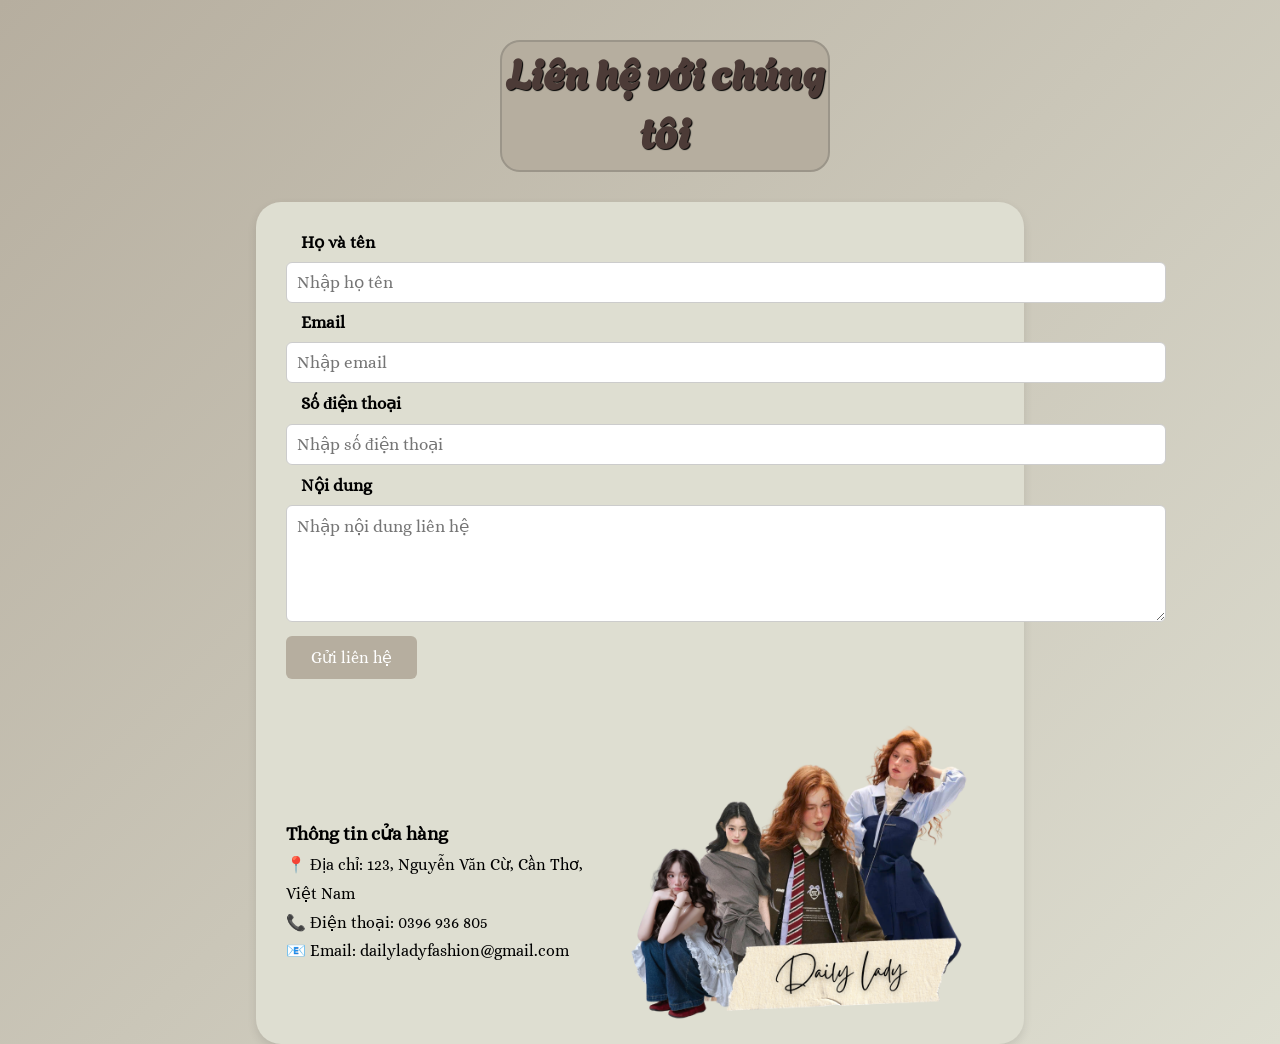
<file: html/lienhe.html>
<!DOCTYPE html>
<html>
<head>
    <meta charset="UTF-8">
    <meta name="viewport" content="width=device-width, initial-scale=1.0">
    <title>Liên hệ</title>
    <style>
    @import url('https://fonts.googleapis.com/css2?family=Agbalumo&family=Alice&display=swap');
    @import url('https://fonts.googleapis.com/css2?family=Alice&display=swap');
    * {
    margin: 0;
    padding: 0;
    box-sizing: border-box;
}
    body{
    font-family: "Alice";
    background: linear-gradient(135deg, #B6AE9F, #DEDED1, #929AAB, #F7F7F7);
    background-size: 300% 300%;
    animation: gradientMove 10s ease infinite;
    }
    @keyframes gradientMove {
        0% { background-position: 0% 50%; }
        50% { background-position: 100% 50%; }
        100% { background-position: 0% 50%; }
    }

    /* tiêu đề */
    .contact-title{
        text-shadow: 1px 1px 1px #000000;
        font-family: "Agbalumo";
        text-align:center;
        margin-top:40px;
        color: rgb(76, 59, 55);
        font-size: 40px;
        background-color: #b6ae9f;
        border-radius: 20px ;
        border: 2px solid #9b9589;
        margin-left: 500px;
        margin-right: 450px;
        padding-bottom: 10px;
    }

    /* khung liên hệ */
    .contact-container{
    width:60%;
    margin:auto;
    background:#DEDED1;
    padding:30px;
    padding-bottom: 0;
    margin-top:30px;
    border-radius:25px;
    box-shadow:0 4px 10px rgba(0,0,0,0.1);
    
    }

    /* input */
    input, textarea{
    width:880px;
    padding:10px;
    margin:10px 0;
    border:1px solid #ccc;
    border-radius:6px;
    font-size:17px;
    font-family: "Alice";
    }
    label{
        font-weight: bold;
        margin-left: 15px;
        font-family: "Alice";
         font-size:17px;
    }

    /* nút gửi */
    button{
    background:#B6AE9F;
    color:white;
    border:none;
    padding:12px 25px;
    border-radius:6px;
    font-size:16px;
    cursor:pointer;
     font-family: "Alice";
    }

    button:hover{
    background:#929aab;
    }

    /* thông tin shop */
    .contact-info{
    margin-top:30px;
    line-height:1.8;
    float:left;
    width:300px;}

    .info-khung{
    display:flex;
    align-items:center;
    margin-top:30px;
    }

    .contact-img{
        width:400px;      
        margin-left:auto; 
    }


    </style>
    </head>

    <body>

    <h1 class="contact-title">Liên hệ với chúng tôi</h1>

    <div class="contact-container">

    <form method="POST" action="../php/LienHe.php">

    <label>Họ và tên</label>
    <input type="text" name="hoten" placeholder="Nhập họ tên">

    <label>Email</label>
    <input type="email" name="email" placeholder="Nhập email">

    <label>Số điện thoại</label>
    <input type="text" name="sdt" placeholder="Nhập số điện thoại">

    <label>Nội dung</label>
    <textarea rows="5" name="noidung" placeholder="Nhập nội dung liên hệ"></textarea>

    <button type="submit" name="gui">Gửi liên hệ</button>

    </form>

    <div class="info-khung">

    <div class="contact-info">
        <h3>Thông tin cửa hàng</h3>
        <p>📍 Địa chỉ: 123, Nguyễn Văn Cừ, Cần Thơ, Việt Nam</p>
        <p>📞 Điện thoại: 0396 936 805</p>
        <p>📧 Email: dailyladyfashion@gmail.com</p>
    </div>

    <img src="../images/lienhegoc.png" class="contact-img"/>

    </div>

    </body>
    </html>
</file>
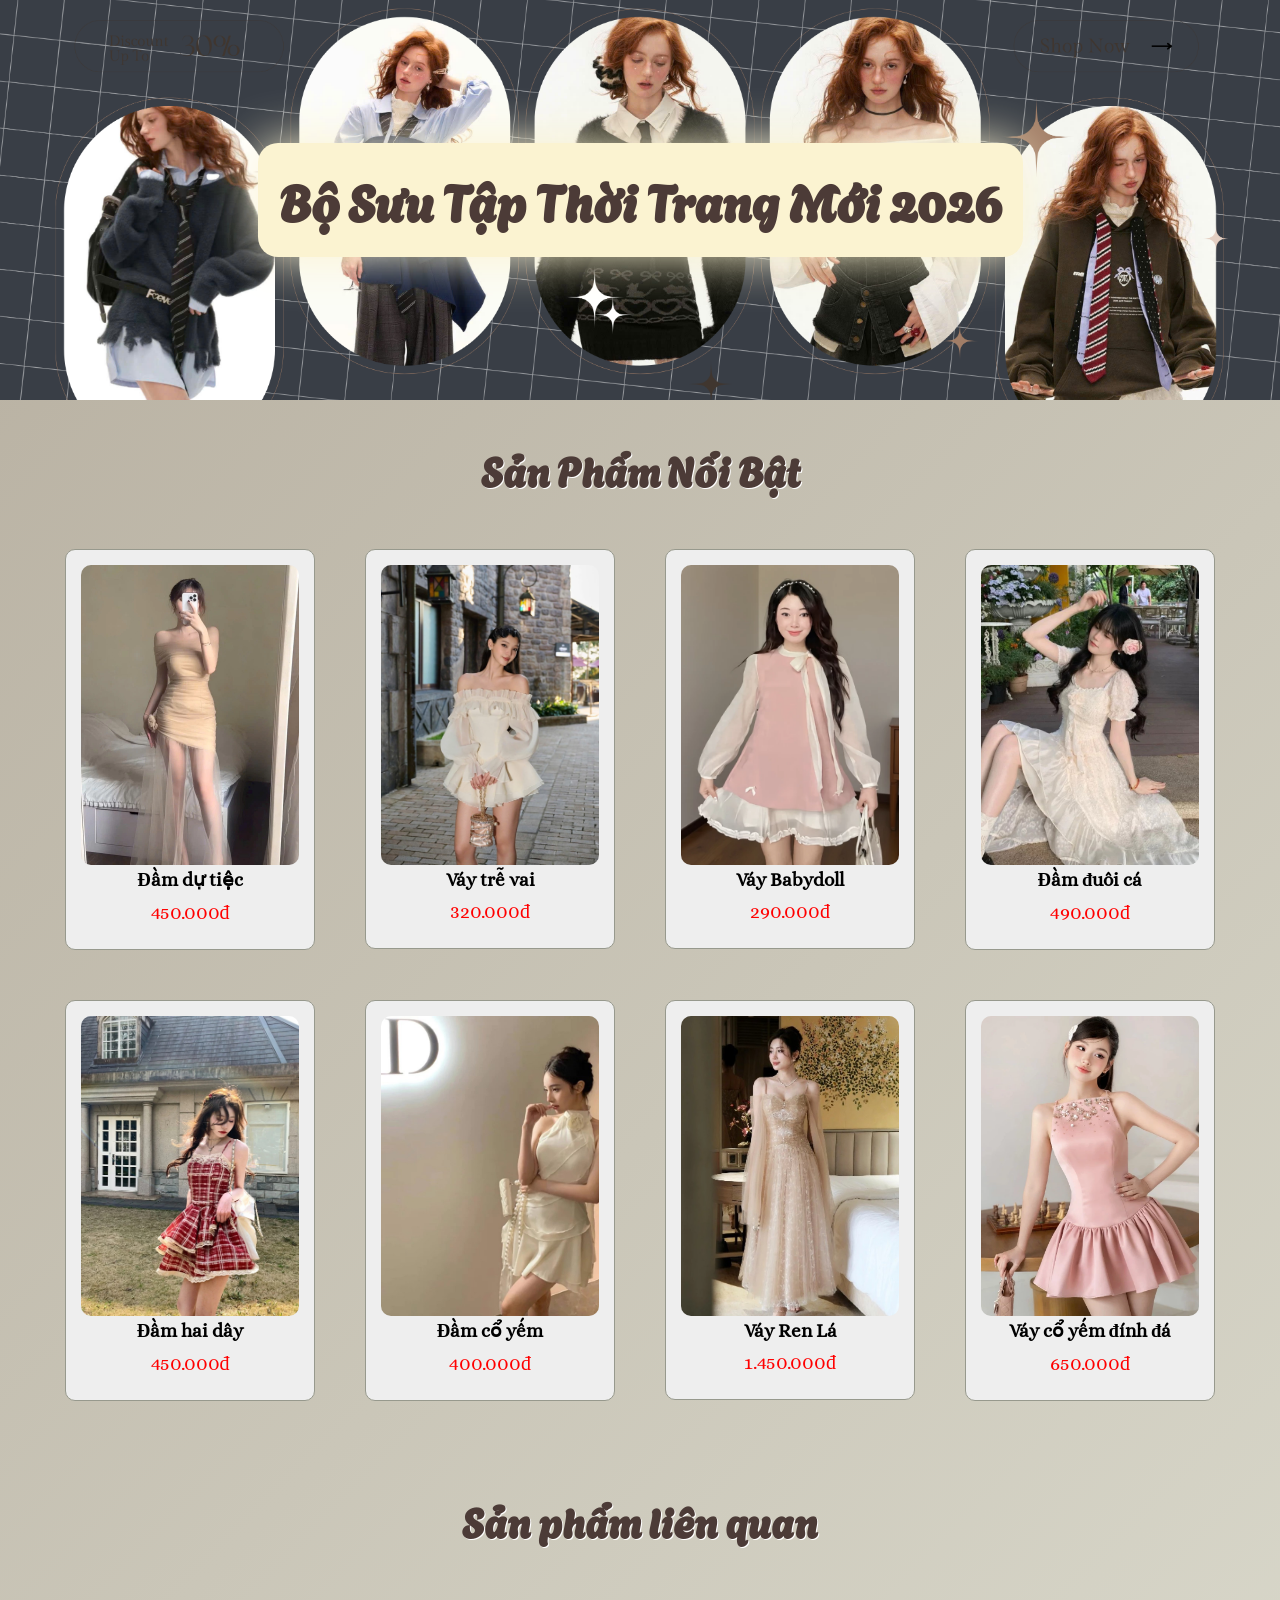
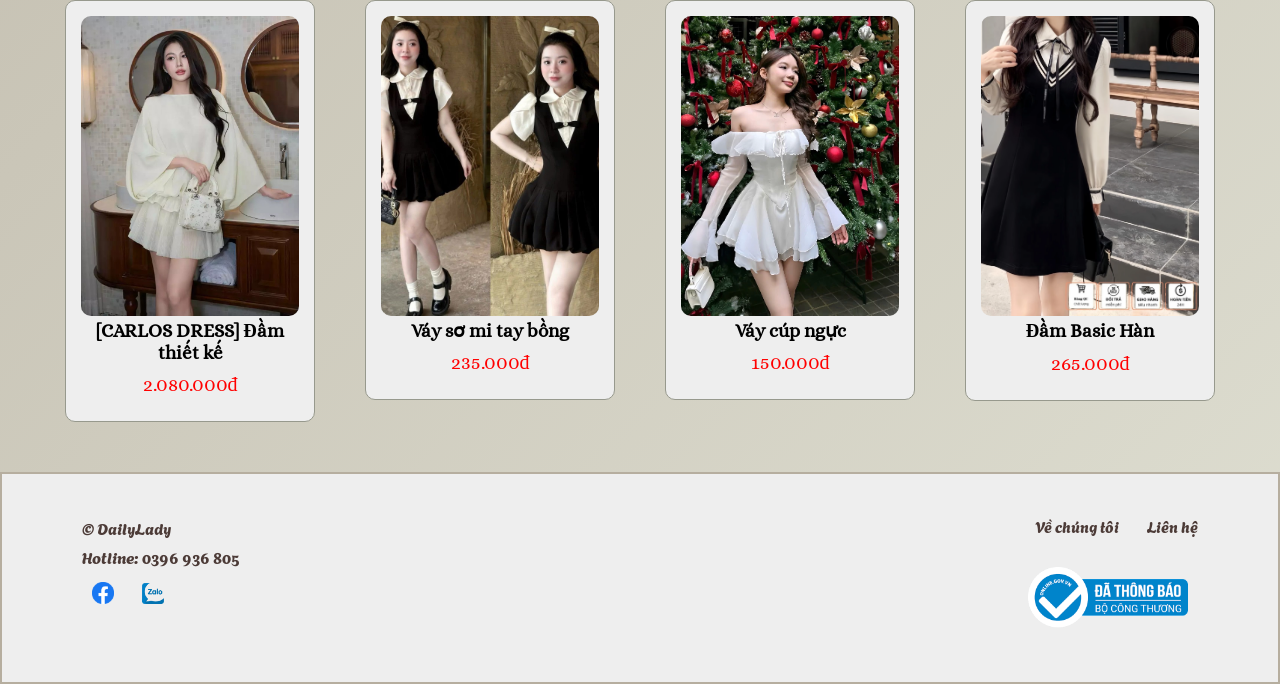
<file: html/sanpham.html>
<!DOCTYPE html>
<html >
<head>
    <meta charset="UTF-8">
    <meta name="viewport" content="width=device-width, initial-scale=1.0">
    <title>Sản phẩm</title>
    <style>
    @import url('https://fonts.googleapis.com/css2?family=Agbalumo&family=Alice&display=swap');
    @import url('https://fonts.googleapis.com/css2?family=Alice&display=swap');
    * {
    margin: 0;
    padding: 0;
    box-sizing: border-box;
}
    
    body{
    background: linear-gradient(135deg, #B6AE9F, #DEDED1, #929AAB, #F7F7F7);
    background-size: 300% 300%;
    animation: gradientMove 15s ease infinite;
    }
    @keyframes gradientMove {
        0% { background-position: 0% 50%; }
        50% { background-position: 100% 50%; }
        100% { background-position: 0% 50%; }
    }


    /* Banner quảng cáo */
    .banner{
        background:url("../images/nensp.png") center/cover no-repeat;
        height:400px;
        display:flex;
        justify-content:center;
        align-items:center;
        color:rgb(19, 19, 19);
        text-align:center;
        
    }

    .banner h1{
        font-family: "Agbalumo";
        border-radius: 20px;
        box-shadow: 0 0 50px #FBF3D1;
        background-color: #FBF3D1;
        font-size:50px;
        padding:20px;
        color: rgb(76, 59, 55);
    }


    /* tiêu đề */
    .title{
        text-shadow: 1px 1px 0 rgb(255, 255, 255);
        font-family: "Agbalumo";
        text-align:center;
        margin-top:40px;
        color: rgb(76, 59, 55);
        font-size: 40px;
    }

    /* sản phẩm */
    .product{
    display:flex;
    flex-wrap:wrap;
    justify-content:center;
    gap:30px;
    padding:40px;
    }

    .related-products{
    display:flex;
    flex-wrap:wrap;
    justify-content:center;
    gap:30px;
    margin:40px;
    }

    .card{
    font-family: "Alice";
    border:1px solid #97998d;
    background:#EEEEEE;
    width:250px;
    border-radius:10px;
    text-align:center;
    padding:15px;
    margin: 10px;
    }

    .card img{
        width:100%;
        height:300px;
        object-fit:cover;
        border-radius:10px;
    }

    .card h3{
        color: black;
    }

    .price{
        color:red;
        font-size:20px;
        margin:10px 0;
    }

    button{
        background:#ff4d6d;
        color:white;
        border:none;
        padding:10px 20px;
        border-radius:5px;
        cursor:pointer;
    }

    button:hover{
        background:#e63950;
    }

    /* footer */
    footer{
        background:#171717;
        text-align:left;
        padding:30px 0;
    }

    .footer img{
    margin:10px;
    }

    .footer{
    display:flex;
    justify-content:space-between;
    padding:40px 80px;
    background:#EEEEEE;
    border: 2px solid #B6AE9F;
    color: rgb(76, 59, 55);
    font-family: "Agbalumo";
    }

    .footer-left{
    max-width:500px;
    line-height:1.8;
    }

    .social img{
    width:22px;
    margin-right:15px;
    cursor:pointer;
    }

    .footer-right{
    text-align:right;
    }

    .footer-menu{
    margin-bottom:20px;
    }

    .footer-menu a{
    
    color: rgb(76, 59, 55);
    margin-left:25px;
    text-decoration:none;
    font-size:15px;
    }

    .footer-menu a:hover{
    text-decoration:underline;
    }

    .bct{
    width:160px;
    }

    .zalo-chat{
    position:fixed;
    right:20px;
    bottom:80px;
    }

    .zalo-chat img{
    width:50px;
    cursor:pointer;
    }
    a{
    text-decoration: none;
    }
    </style>
<!---------------------------------------------------------------------------------------------------------->

    </head>
    <body>

    <!-- Banner -->
    <div class="banner">
        <h1>Bộ Sưu Tập Thời Trang Mới 2026</h1>
    </div>

    <h1 class="title">Sản Phẩm Nổi Bật</h1>

    <!-- Sản phẩm -->
    <div class="product">
    <a href ="chitietsanpham/SP01.html">
        <div class="card">
        <img src="../images/va1.webp">
        <h3>Đầm dự tiệc</h3>
        <p class="price">450.000đ</p>
        </div>
    </a>

    <a href ="chitietsanpham/sp02.html">
        <div class="card">
        <img src="../images/va2.webp">
        <h3>Váy trễ vai</h3>
        <p class="price">320.000đ</p>
       
        </div>
    </a>

    <a href ="chitietsanpham/sp03.html">
        <div class="card">
        <img src="../images/va3.webp">
        <h3>Váy Babydoll</h3>
        <p class="price">290.000đ</p>
        
        </div>
    </a>

    <a href ="chitietsanpham/sp04.html">
        <div class="card">
        <img src="../images/va4.jpg">
        <h3>Đầm đuôi cá</h3>
        <p class="price">490.000đ</p>
        
        </div>
    </a>

    <a href ="chitietsanpham/sp05.html">
        <div class="card">
        <img src="../images/va5.jpg">
        <h3>Đầm hai dây</h3>
        <p class="price">450.000đ</p>
       
        </div>
    </a>

    <a href ="chitietsanpham/sp06.html">
        <div class="card">
        <img src="../images/va6.jpg">
        <h3>Đầm cổ yếm</h3>
        <p class="price">400.000đ</p>
        
        </div>
    </a>

    <a href ="chitietsanpham/sp07.html">
        <div class="card">
        <img src="../images/7.jpg">
        <h3>Váy Ren Lá</h3>
        <p class="price">1.450.000đ</p>
      
        </div>
    </a>

    <a href ="chitietsanpham/sp08.html">
        <div class="card">
        <img src="../images/va8.webp">
        <h3>Váy cổ yếm đính đá</h3>
        <p class="price">650.000đ</p>
        </div>
    </a>

    </div>


    <h1 class="title">Sản phẩm liên quan</h1>

    <div class="related-products">

    <a href ="chitietsanpham/sp09.html">       
        <div class="card">
        <img src="../images/va9.jpg">
        <h3>[CARLOS DRESS] Đầm thiết kế </h3>
        <p class="price">2.080.000đ</p>
       
        </div>
    </a>

    <a href ="chitietsanpham/sp10.html">
        <div class="card">
        <img src="../images/va10.jpg">
        <h3>Váy sơ mi tay bồng</h3>
        <p class="price">235.000đ</p>
        </div>
    </a>

    <a href ="chitietsanpham/sp11.html">
        <div class="card">
        <img src="../images/va11.webp">
        <h3>Váy cúp ngực</h3>
        <p class="price">150.000đ</p>
        </div>
    </a>

    <a href ="chitietsanpham/sp12.html">
        <div class="card">
        <img src="../images/va12.webp">
        <h3>Đầm Basic Hàn</h3>
        <p class="price">265.000đ</p>
        </div>
    </a>
    </div>


    <footer class="footer">

    <div class="footer-left">

    <p class="copyright">© DailyLady</p>
    <p>Hotline: 0396 936 805</p>

    <div class="social">
    <img src="../images/Facebook.png">
    <img src="../images/zalo.png">
    </div>

    </div>

    <div class="footer-right">

    <div class="footer-menu">
    <a href="#">Về chúng tôi</a>
    <a href="lienhe.html">Liên hệ</a>
    </div>

    <img src="../images/bocongthuong.png" class="bct">

    </div>

    </footer>

    </body>
    </html>
</file>
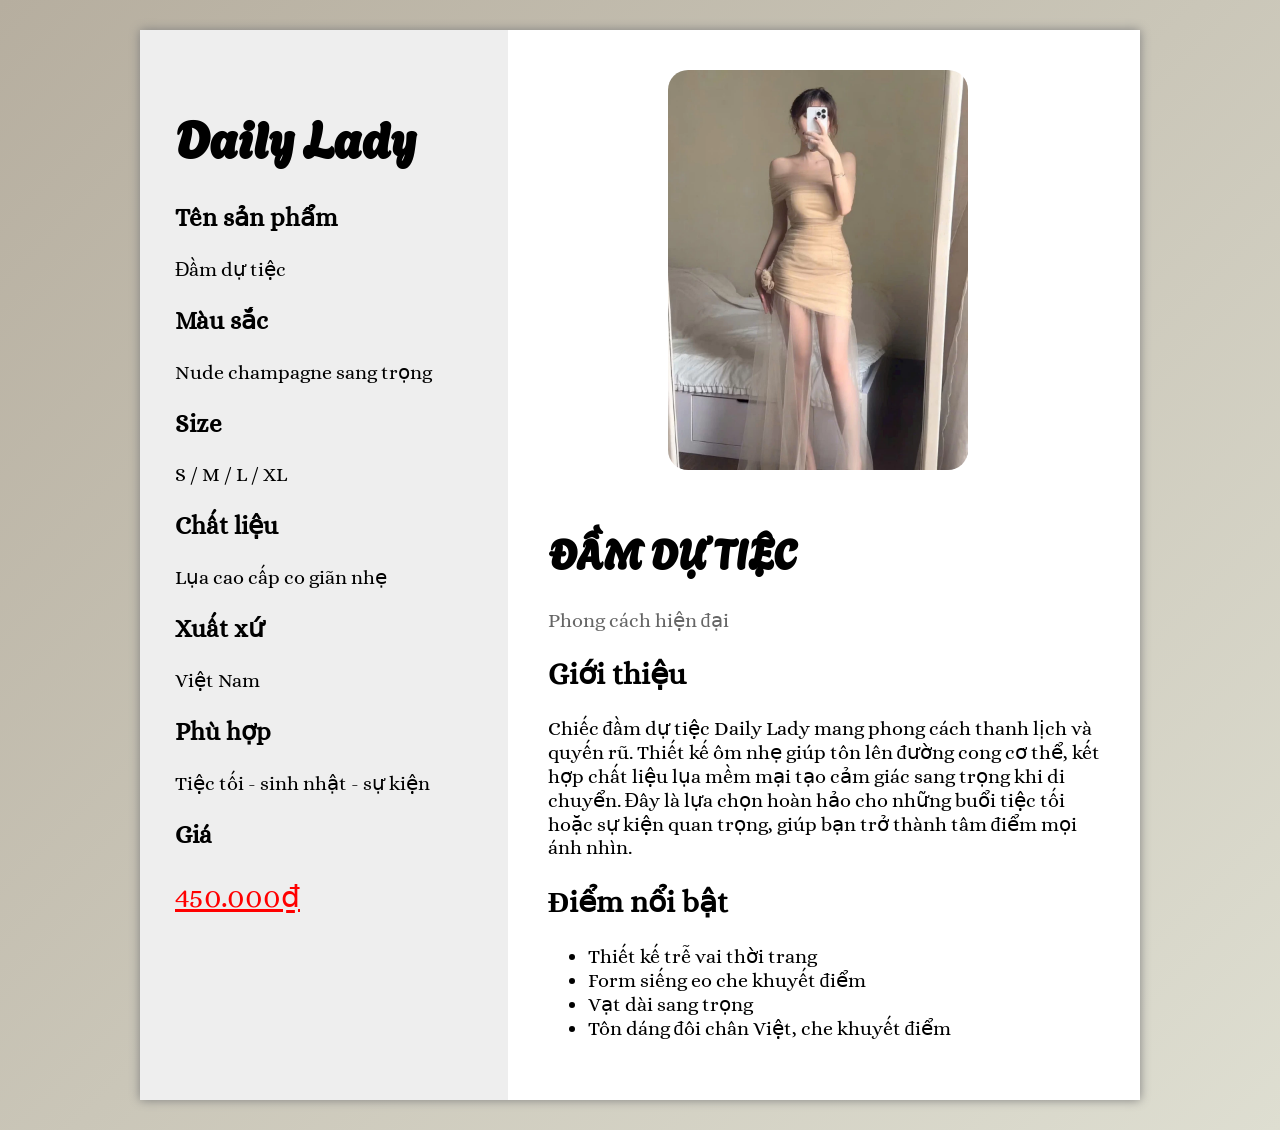
<file: html/chitietsanpham/SP01.html>
<!DOCTYPE html>
<html>
<head>
<meta charset="UTF-8">
<title>Đầm dự tiệc</title>
<link rel="stylesheet" href="../../css/ddsp01.css">
</head>

<body style="background-color: #EEEEEE;">

<div class="page">

<div class="container">

    <!-- Trai -->
    <div style="background-color: #EEEEEE;" class="left">

        <h1>Daily Lady</h1>

        <div class="block">
            <h3>Tên sản phẩm</h3>
            <p>Đầm dự tiệc</p>
        </div>

        <div class="block">
            <h3>Màu sắc</h3>
            <p>Nude champagne sang trọng</p>
        </div>

        <div class="block">
            <h3>Size</h3>
            <p>S / M / L / XL</p>
        </div>

        <div class="block">
            <h3>Chất liệu</h3>
            <p>Lụa cao cấp co giãn nhẹ</p>
        </div>

        <div class="block">
            <h3>Xuất xứ</h3>
            <p>Việt Nam</p>
        </div>

        <div class="block">
            <h3>Phù hợp</h3>
            <p>Tiệc tối - sinh nhật - sự kiện</p>
        </div>
        <div class="block">
            <h3>Giá</h3>
            <p  style="font-size: 30px;text-decoration: underline;color: red;" id="gia">450.000₫</p>
        </div>
    </div>


    <!-- phai-->
    <div class="right">

        <img src="../../images/va1.webp" class="anh">

        <h1>ĐẦM DỰ TIỆC</h1>
        <p class="mota">Phong cách hiện đại</p>

        <h2>Giới thiệu</h2>

        <p>
        Chiếc đầm dự tiệc Daily Lady mang phong cách thanh lịch và quyến rũ. Thiết kế ôm nhẹ giúp tôn lên đường cong cơ thể, kết hợp chất liệu lụa mềm mại tạo cảm giác sang trọng khi di chuyển. Đây là lựa chọn hoàn hảo cho những buổi tiệc tối hoặc sự kiện quan trọng, giúp bạn trở thành tâm điểm mọi ánh nhìn.
        </p>

        <h2>Điểm nổi bật</h2>

        <ul>
            <li>Thiết kế trễ vai thời trang</li>
            <li>Form siếng eo che khuyết điểm</li>
            <li>Vạt dài sang trọng</li>
            <li>Tôn dáng đôi chân Việt, che khuyết điểm</li>
        </ul>

    </div>

</div>

</div>

</body>
</html>
</file>
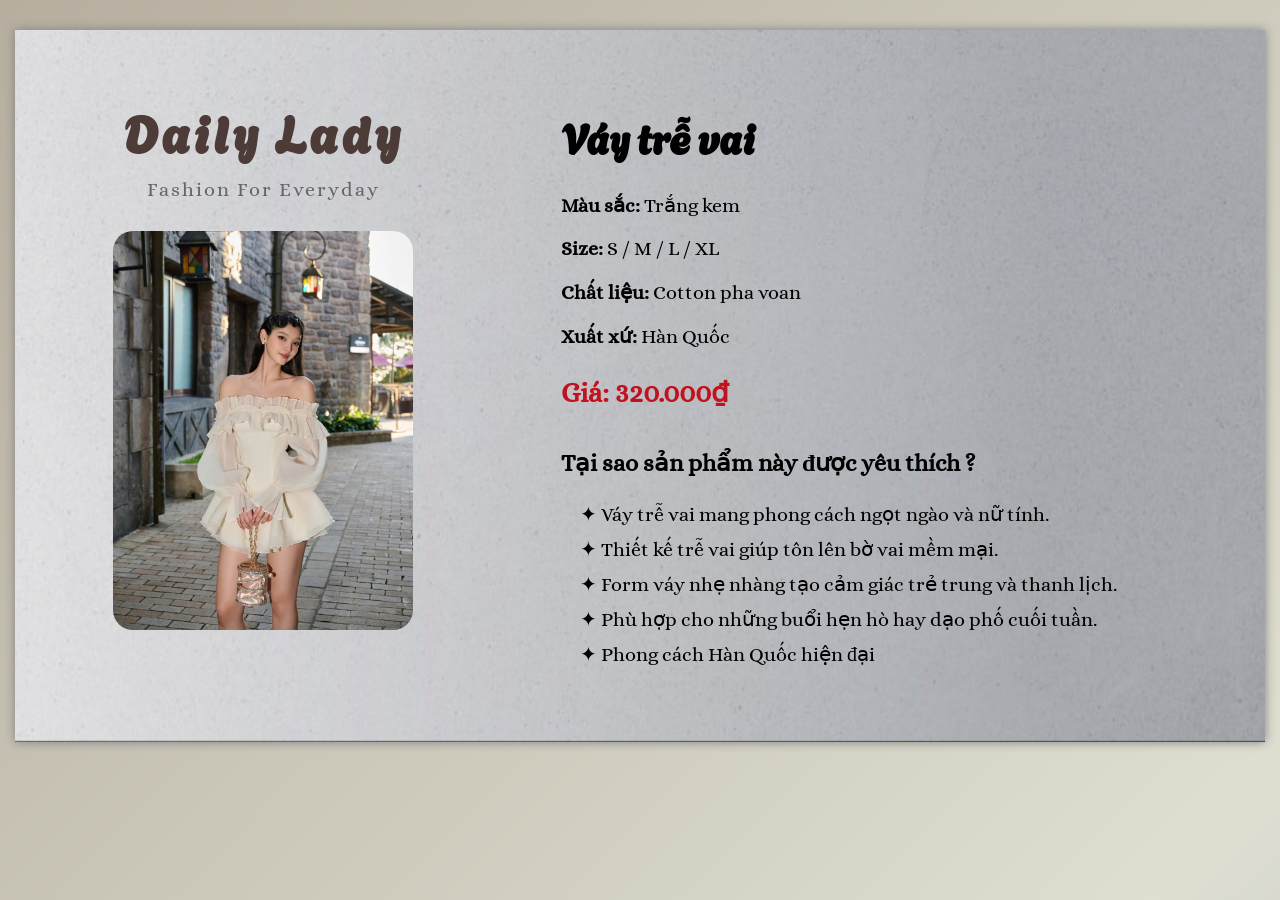
<file: html/chitietsanpham/sp02.html>
<!DOCTYPE html>
<html>
<head>
<meta charset="UTF-8">
<title>Lady Daily</title>
<link rel="stylesheet" href="../../css/ddsp02.css">
</head>

<body>

<div style="background-image: url(../../images/nen11.jpg );background-position: center;
     background-repeat: no-repeat; background-size: cover;" class="page">

<div class="container">

    <!--trai -->
    <div class="left">

        <div class="shop">
            <h1 class="tenShop">Daily Lady</h1>
            <p class="slogan">Fashion For Everyday</p>
        </div>


        <img src="../../images/va2.webp" class="anh">

    </div>


    <!-- phai -->
    <div class="right">

        <div class="thongtin">

            <h1>Váy trễ vai</h1>

            <p><b>Màu sắc:</b> Trắng kem</p>
            <p><b>Size:</b> S / M / L / XL</p>
            <p><b>Chất liệu:</b> Cotton pha voan</p>
            <p><b>Xuất xứ:</b> Hàn Quốc</p>

            <p class="gia">Giá: 320.000₫</p>

        </div>

        <h2>Tại sao sản phẩm này được yêu thích ?</h2>

        <ul class="dacdiem">
            <li>Váy trễ vai mang phong cách ngọt ngào và nữ tính.</li>
            <li>Thiết kế trễ vai giúp tôn lên bờ vai mềm mại. </li>
            <li>Form váy nhẹ nhàng tạo cảm giác trẻ trung và thanh lịch.</li>
            <li>Phù hợp cho những buổi hẹn hò hay dạo phố cuối tuần.</li>
            <li>Phong cách Hàn Quốc hiện đại</li>
        </ul>

    </div>

</div>

</div>

</body>
</html>
</file>
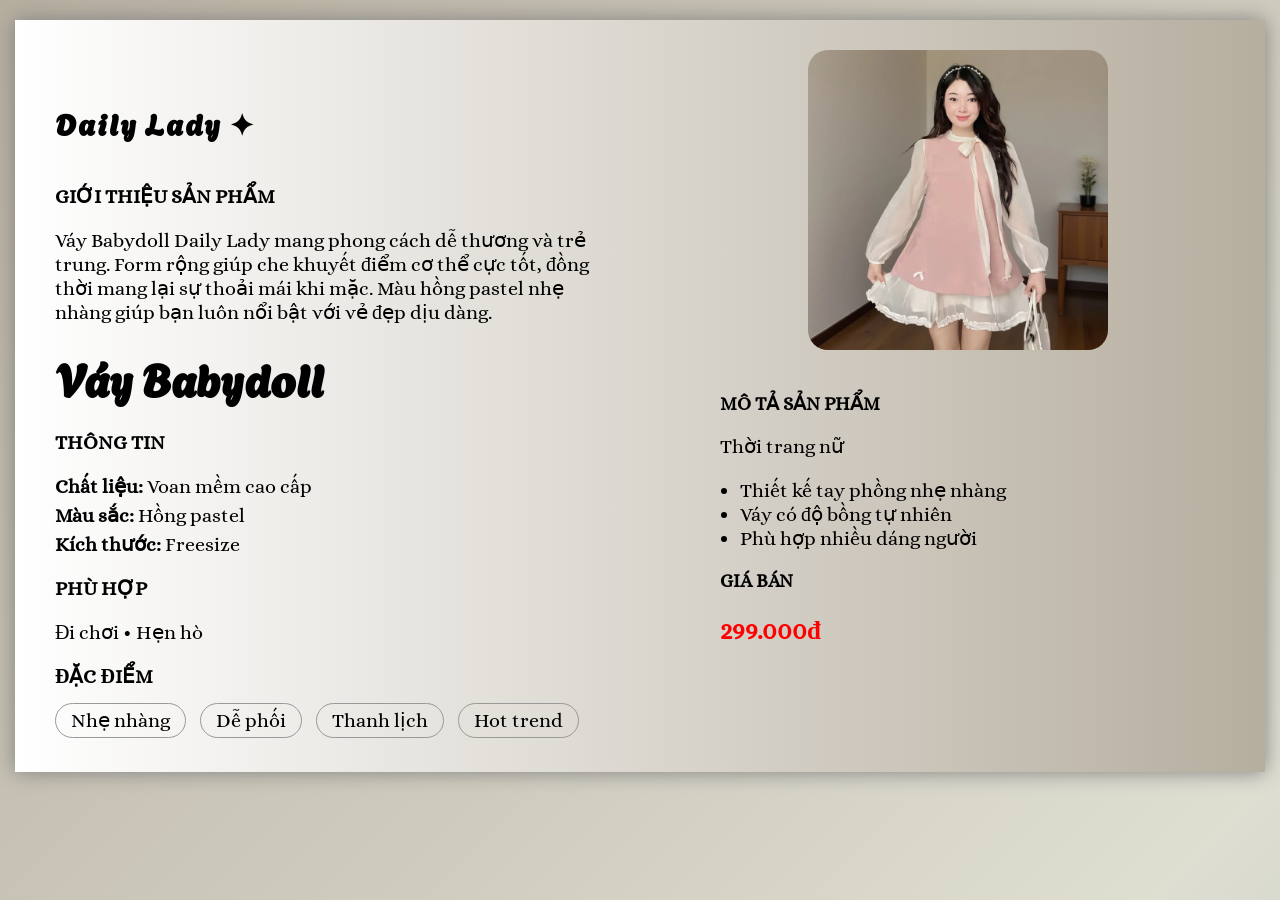
<file: html/chitietsanpham/sp03.html>
<!DOCTYPE html>
<html>
<head>
<meta charset="UTF-8">
<title>Daily Lady</title>
<link rel="stylesheet" href="../../css/ddsp03.css">
</head>

<body>

<div style="background:linear-gradient(to right,#ffffff,#B6AE9F);" class="khung">

    <!-- trai -->
    <div class="trai">

        <h4 class="shop">Daily Lady ✦</h4>

        <h3>GIỚI THIỆU SẢN PHẨM</h3>

        <p class="mota">
        Váy Babydoll Daily Lady mang phong cách dễ thương và trẻ trung. Form rộng giúp che khuyết điểm cơ thể cực tốt, đồng thời mang lại sự thoải mái khi mặc. Màu hồng pastel nhẹ nhàng giúp bạn luôn nổi bật với vẻ đẹp dịu dàng.
        </p>

        <h1 class="ten">Váy Babydoll</h1>

        <h3>THÔNG TIN</h3>

        <div class="info">
            <p><b>Chất liệu:</b> Voan mềm cao cấp</p>
            <p><b>Màu sắc:</b> Hồng pastel</p>
            <p><b>Kích thước:</b> Freesize</p>
        </div>

        <h3>PHÙ HỢP</h3>
        <p>Đi chơi • Hẹn hò </p>

        <h3>ĐẶC ĐIỂM</h3>

        <div class="tag">
            <span>Nhẹ nhàng</span>
            <span>Dễ phối</span>
            <span>Thanh lịch</span>
            <span>Hot trend</span>
        </div>

    </div>


    <!--Phai -->
    <div class="phai">

        <img src="../../images/va3.webp" alt="Váy">

        <div class="kinhnghiem">

            <h3>MÔ TẢ SẢN PHẨM</h3>
            <p>Thời trang nữ</p>

            <ul>
                <li>Thiết kế tay phồng nhẹ nhàng</li>
                <li>Váy có độ bồng tự nhiên</li>
                <li>Phù hợp nhiều dáng người</li>
            </ul>

            <h3>GIÁ BÁN</h3>
            <p  style="font-size: 25px;" class="gia">299.000đ</p>

        </div>

    </div>

</div>

</body>
</html>
</file>
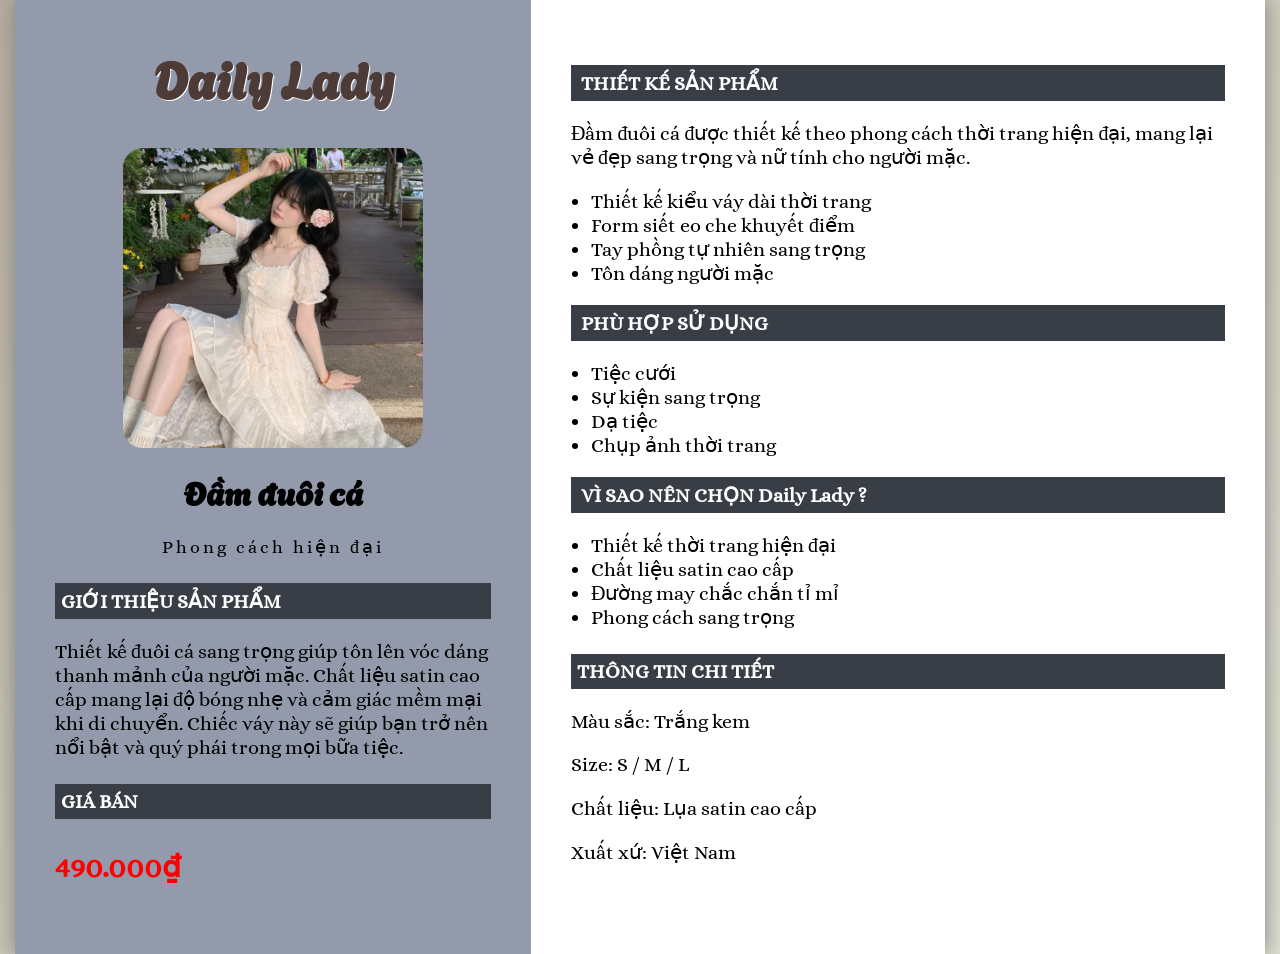
<file: html/chitietsanpham/sp04.html>
<!DOCTYPE html>
<html>
<head>
<meta charset="UTF-8">
<title>Daily Lady - Đầm đuôi cá</title>
<link rel="stylesheet" href="../../css/ddsp04.css">
</head>

<body>

<div class="khung">

    <!-- trai -->
    <div class="trai">
        <h1 class="shop">Daily Lady</h1>
        <img src="../../images/va4.jpg" class="avatar">

        <h1 class="ten">Đầm đuôi cá</h1>
        <p class="chucdanh">Phong cách hiện đại</p>

        <div class="box">
            <h3>GIỚI THIỆU SẢN PHẨM</h3>
            <p>
            Thiết kế đuôi cá sang trọng giúp tôn lên vóc dáng thanh mảnh 
            của người mặc. Chất liệu satin cao cấp mang lại độ bóng nhẹ 
            và cảm giác mềm mại khi di chuyển. Chiếc váy này sẽ giúp bạn 
            trở nên nổi bật và quý phái trong mọi bữa tiệc.
            </p>
        </div>

        <div class="box">
            <h3>GIÁ BÁN</h3>
            <p class="gia">490.000₫</p>
        </div>

    </div>

    <!-- phai -->
    <div class="phai">

        <div class="tieude">THIẾT KẾ SẢN PHẨM</div>

        <p>
        Đầm đuôi cá được thiết kế theo phong cách thời trang hiện đại, 
        mang lại vẻ đẹp sang trọng và nữ tính cho người mặc.
        </p>

        <ul>
            <li>Thiết kế kiểu váy dài thời trang</li>
            <li>Form siết eo che khuyết điểm</li>
            <li>Tay phồng tự nhiên sang trọng</li>
            <li>Tôn dáng người mặc</li>
        </ul>

        <div class="tieude">PHÙ HỢP SỬ DỤNG</div>

        <ul>
            <li>Tiệc cưới</li>
            <li>Sự kiện sang trọng</li>
            <li>Dạ tiệc</li>
            <li>Chụp ảnh thời trang</li>
        </ul>

        <div class="tieude">VÌ SAO NÊN CHỌN Daily Lady ?</div>

        <ul>
            <li>Thiết kế thời trang hiện đại</li>
            <li>Chất liệu satin cao cấp</li>
            <li>Đường may chắc chắn tỉ mỉ</li>
            <li>Phong cách sang trọng</li>
        </ul>

        <div class="box">
            <h3>THÔNG TIN CHI TIẾT</h3>
            <p>Màu sắc: Trắng kem</p>
            <p>Size: S / M / L</p>
            <p>Chất liệu: Lụa satin cao cấp</p>
            <p>Xuất xứ: Việt Nam</p>
        </div>

    </div>

</div>

</body>
</html>
</file>
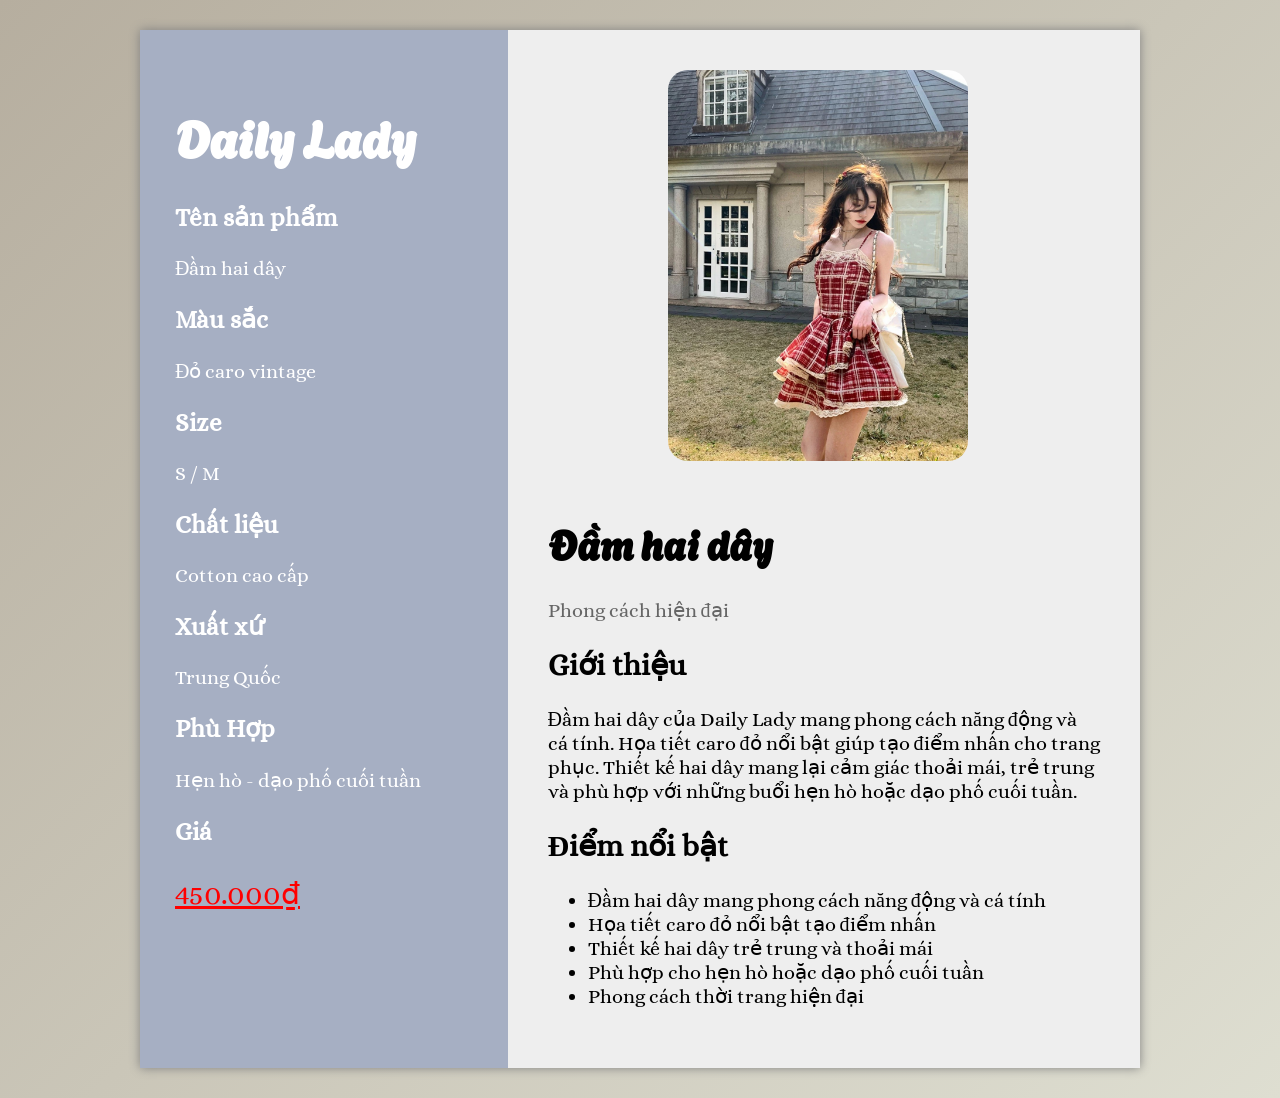
<file: html/chitietsanpham/sp05.html>
<!DOCTYPE html>
<html>
<head>
<meta charset="UTF-8">
<title>Đầm hai dây</title>
<link rel="stylesheet" href="../../css/ddsp01.css">
</head>

<body style="background-color: white;">

<div class="page">

<div class="container">

    <!-- Trai -->
    <div style="background-color: #a6afc3; color: white;" class="left">

        <h1>Daily Lady</h1>

        <div class="block">
            <h3>Tên sản phẩm</h3>
            <p>Đầm hai dây</p>
        </div>

        <div class="block">
            <h3>Màu sắc</h3>
            <p>Đỏ caro vintage</p>
        </div>

        <div class="block">
            <h3>Size</h3>
            <p>S / M</p>
        </div>

        <div class="block">
            <h3>Chất liệu</h3>
            <p>Cotton cao cấp</p>
        </div>

        <div class="block">
            <h3>Xuất xứ</h3>
            <p>Trung Quốc</p>
        </div>

        <div class="block">
            <h3>Phù Hợp</h3>
            <p>Hẹn hò - dạo phố cuối tuần</p>
        </div>

        <div class="block">
            <h3>Giá</h3>
            <p style="font-size: 30px;text-decoration: underline;color: red;" id="gia">450.000₫</p>
        </div>

    </div>


    <!-- phai-->
    <div style="background-color: #EEEEEE;" class="right">

        <img src="../../images/va5.jpg" class="anh">

        <h1>Đầm hai dây</h1>
        <p class="mota">Phong cách hiện đại</p>

        <h2>Giới thiệu</h2>

        <p>
        Đầm hai dây của Daily Lady mang phong cách năng động và cá tính.
        Họa tiết caro đỏ nổi bật giúp tạo điểm nhấn cho trang phục. 
        Thiết kế hai dây mang lại cảm giác thoải mái, trẻ trung và 
        phù hợp với những buổi hẹn hò hoặc dạo phố cuối tuần.
        </p>

        <h2>Điểm nổi bật</h2>

        <ul>
            <li>Đầm hai dây mang phong cách năng động và cá tính</li>
            <li>Họa tiết caro đỏ nổi bật tạo điểm nhấn</li>
            <li>Thiết kế hai dây trẻ trung và thoải mái</li>
            <li>Phù hợp cho hẹn hò hoặc dạo phố cuối tuần</li>
            <li>Phong cách thời trang hiện đại</li>
        </ul>

    </div>

</div>

</div>

</body>
</html>
</file>
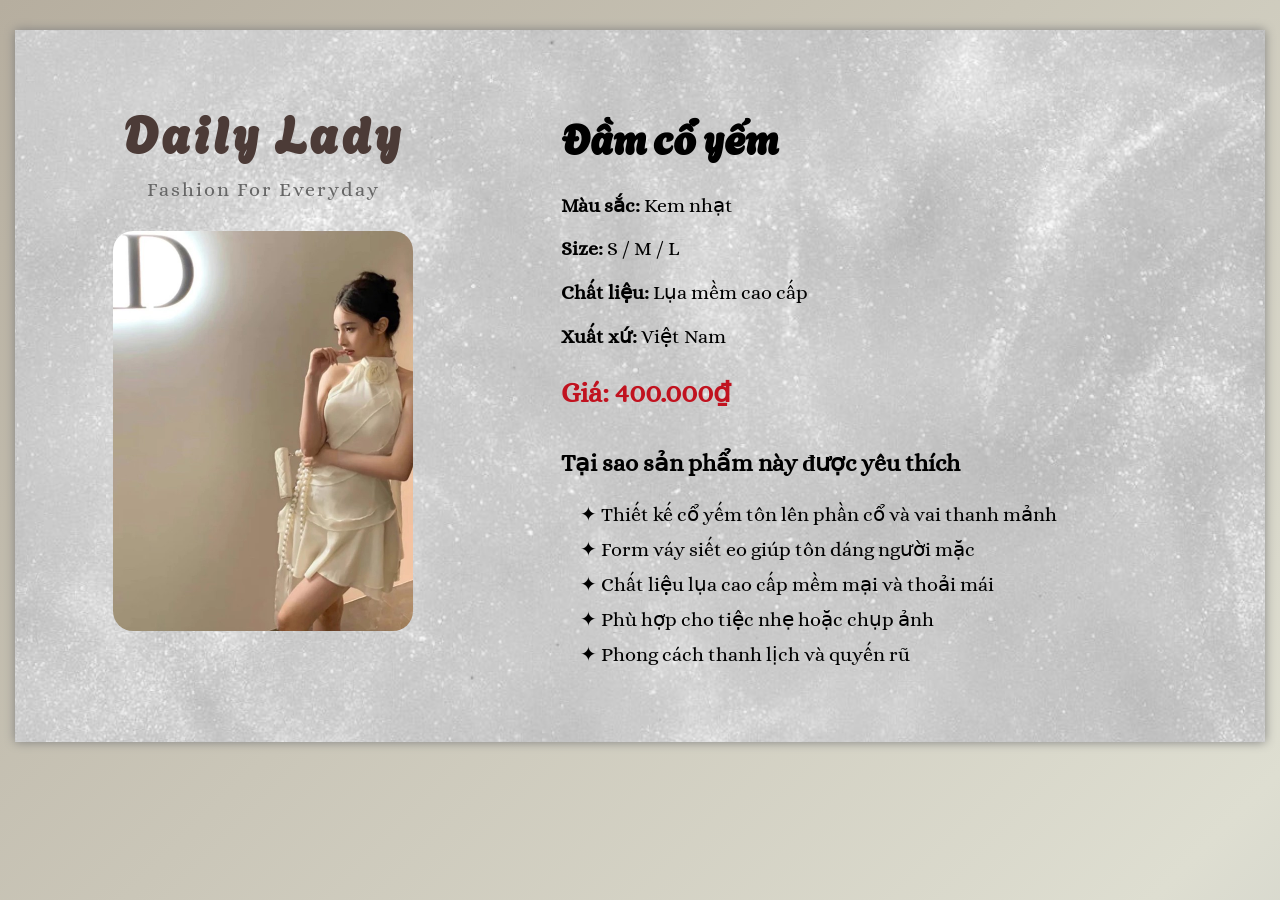
<file: html/chitietsanpham/sp06.html>
<!DOCTYPE html>
<html>
<head>
<meta charset="UTF-8">
<title>Daily Lady</title>
<link rel="stylesheet" href="../../css/ddsp02.css">
</head>

<body>

<div style="background-image: url(../../images/nen8.jpg); background-position: center;
     background-repeat: no-repeat; background-size: cover;" class="page">

<div class="container">

    <!-- trai -->
    <div class="left">

        <div class="shop">
            <h1 class="tenShop">Daily Lady</h1>
            <p class="slogan">Fashion For Everyday</p>
        </div>

        <img src="../../images/va6.jpg" class="anh">

    </div>


    <!-- phai -->
    <div class="right">

        <div class="thongtin">

            <h1>Đầm cổ yếm</h1>

            <p><b>Màu sắc:</b> Kem nhạt</p>
            <p><b>Size:</b> S / M / L</p>
            <p><b>Chất liệu:</b> Lụa mềm cao cấp</p>
            <p><b>Xuất xứ:</b> Việt Nam</p>

            <p class="gia">Giá: 400.000₫</p>

        </div>

        <h2>Tại sao sản phẩm này được yêu thích</h2>

        <ul class="dacdiem">
            <li>Thiết kế cổ yếm tôn lên phần cổ và vai thanh mảnh</li>
            <li>Form váy siết eo giúp tôn dáng người mặc</li>
            <li>Chất liệu lụa cao cấp mềm mại và thoải mái</li>
            <li>Phù hợp cho tiệc nhẹ hoặc chụp ảnh</li>
            <li>Phong cách thanh lịch và quyến rũ</li>
        </ul>

    </div>

</div>

</div>

</body>
</html>
</file>
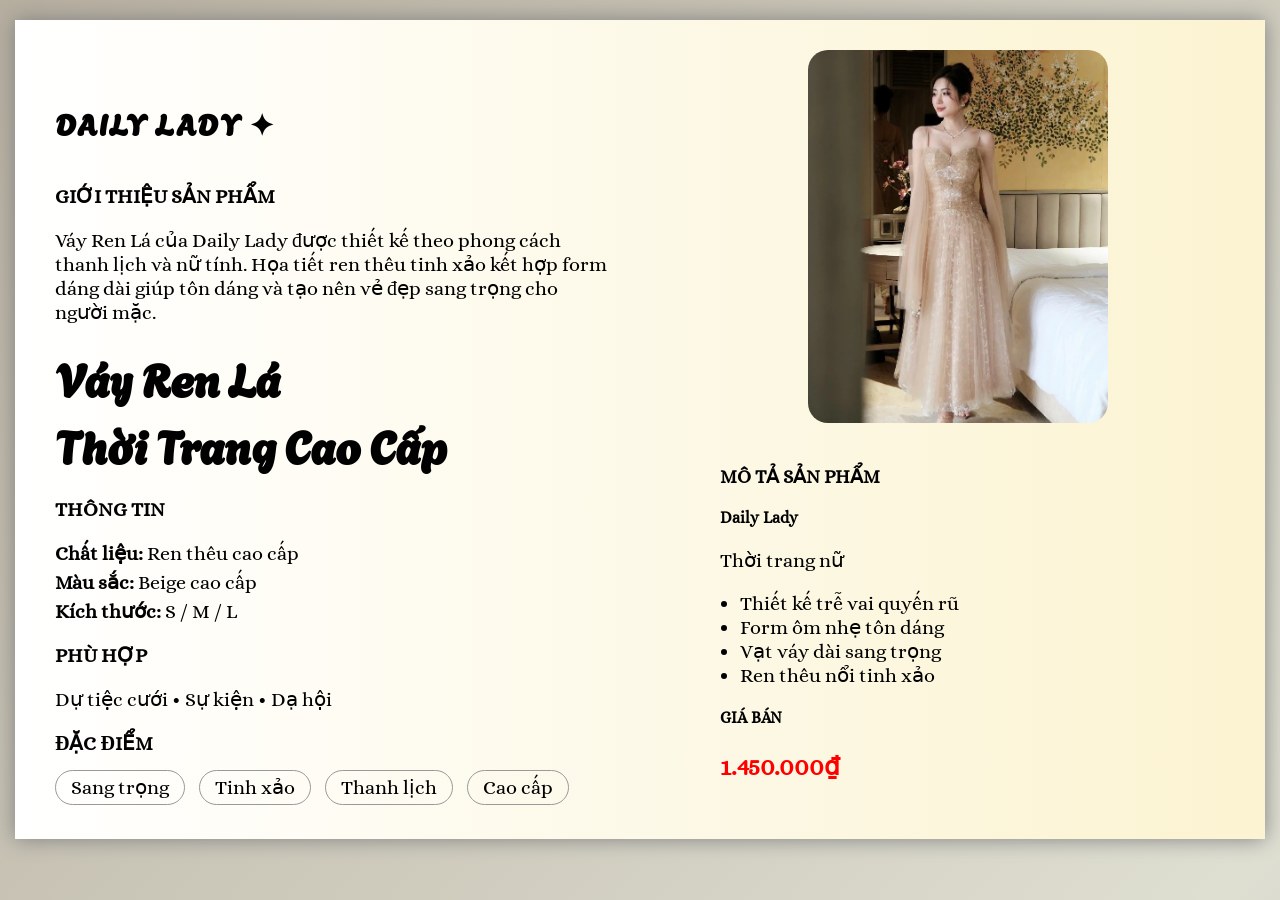
<file: html/chitietsanpham/sp07.html>
<!DOCTYPE html>
<html>
<head>
<meta charset="UTF-8">
<title>Daily Lady</title>
<link rel="stylesheet" href="../../css/ddsp03.css">
</head>

<body>

<div style="background:linear-gradient(to right,#ffffff,#FBF3D1);" class="khung">

    <!-- trai -->
    <div class="trai">

        <h4 class="shop">DAILY LADY ✦</h4>

        <h3>GIỚI THIỆU SẢN PHẨM</h3>

        <p class="mota">
        Váy Ren Lá của Daily Lady được thiết kế theo phong cách thanh lịch 
        và nữ tính. Họa tiết ren thêu tinh xảo kết hợp form dáng dài giúp 
        tôn dáng và tạo nên vẻ đẹp sang trọng cho người mặc.
        </p>

        <h1 class="ten">Váy Ren Lá <br> Thời Trang Cao Cấp</h1>

        <h3>THÔNG TIN</h3>

        <div class="info">
            <p><b>Chất liệu:</b> Ren thêu cao cấp</p>
            <p><b>Màu sắc:</b> Beige cao cấp</p>
            <p><b>Kích thước:</b> S / M / L</p>
        </div>

        <h3>PHÙ HỢP</h3>
        <p>Dự tiệc cưới • Sự kiện • Dạ hội</p>

        <h3>ĐẶC ĐIỂM</h3>

        <div class="tag">
            <span>Sang trọng</span>
            <span>Tinh xảo</span>
            <span>Thanh lịch</span>
            <span>Cao cấp</span>
        </div>

    </div>


    <!-- phai -->
    <div class="phai">

        <img src="../../images/7.jpg" alt="Váy">

        <div class="kinhnghiem">

            <h3>MÔ TẢ SẢN PHẨM</h3>

            <h4>Daily Lady</h4>
            <p>Thời trang nữ</p>

            <ul>
                <li>Thiết kế trễ vai quyến rũ</li>
                <li>Form ôm nhẹ tôn dáng</li>
                <li>Vạt váy dài sang trọng</li>
                <li>Ren thêu nổi tinh xảo</li>
            </ul>

            <h4>GIÁ BÁN</h4>
            <p style="font-size: 25px;" class="gia">1.450.000₫</p>

        </div>

    </div>

</div>

</body>
</html>
</file>
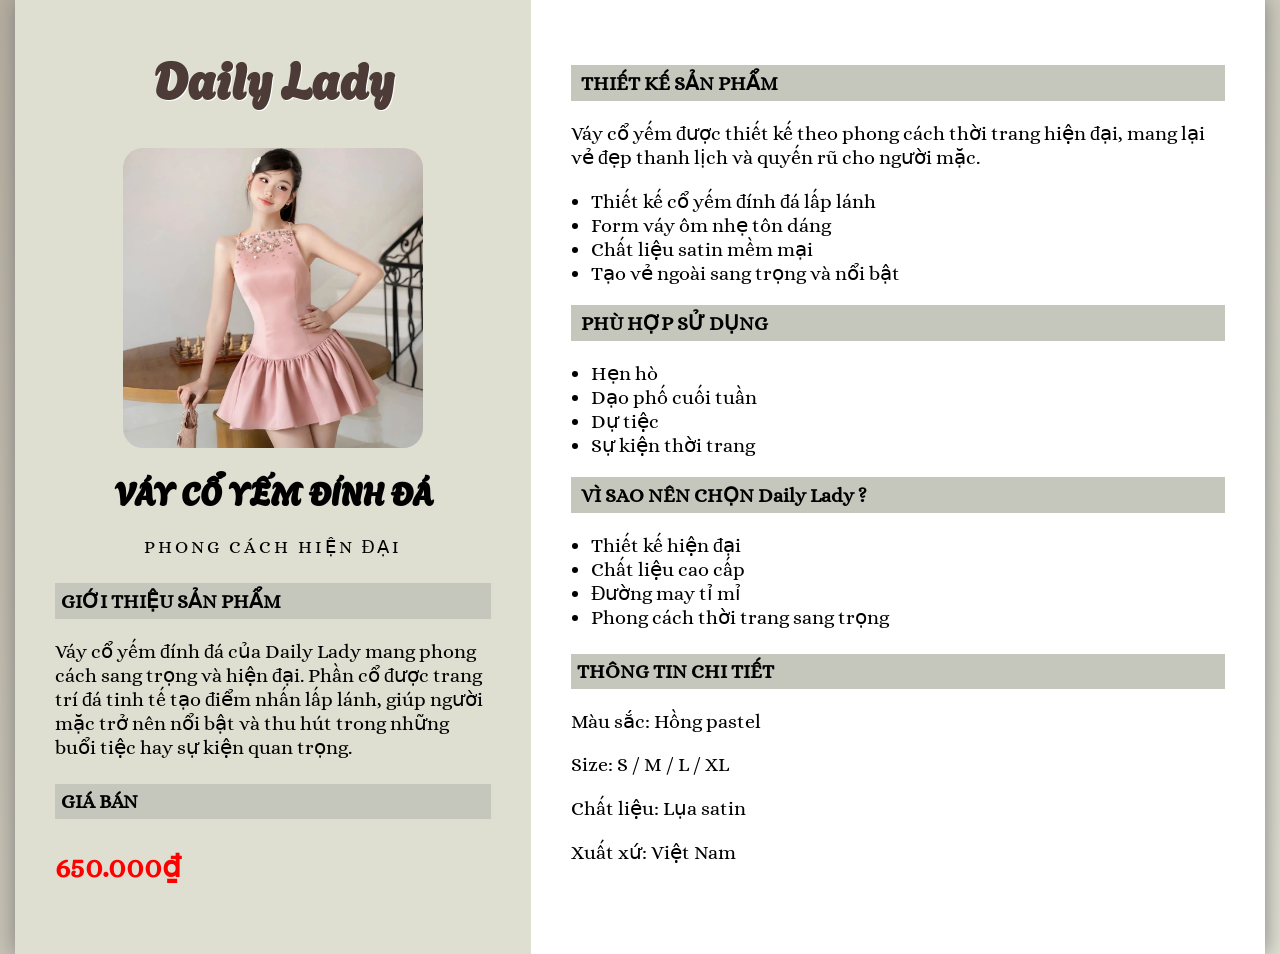
<file: html/chitietsanpham/sp08.html>
<!DOCTYPE html>
<html>
<head>
<meta charset="UTF-8">
<title>Daily Lady - Váy cổ yếm đính đá</title>
<link rel="stylesheet" href="../../css/ddsp04.css">
</head>

<body>

<div class="khung">

    <!-- trai -->
    <div style="background:#DEDED1;" class="trai">
         <h1 class="shop">Daily Lady</h1>
        <img src="../../images/va8.webp" class="avatar">

        <h1 class="ten">VÁY CỔ YẾM ĐÍNH ĐÁ</h1>
        <p class="chucdanh">PHONG CÁCH HIỆN ĐẠI</p>

        <div class="box">
            <h3 style="background: #C5C7BC;color: black;">GIỚI THIỆU SẢN PHẨM</h3>
            <p>
            Váy cổ yếm đính đá của Daily Lady mang phong cách sang trọng 
            và hiện đại. Phần cổ được trang trí đá tinh tế tạo điểm nhấn 
            lấp lánh, giúp người mặc trở nên nổi bật và thu hút trong 
            những buổi tiệc hay sự kiện quan trọng.
            </p>
        </div>

        <div class="box">
            <h3 style="background: #C5C7BC;color: black;">GIÁ BÁN</h3>
            <p class="gia">650.000₫</p>
        </div>
    </div>

    <!-- phai -->
    <div class="phai">

        <div style="background: #C5C7BC;color: black;" class="tieude">THIẾT KẾ SẢN PHẨM</div>

        <p>
        Váy cổ yếm được thiết kế theo phong cách thời trang hiện đại,
        mang lại vẻ đẹp thanh lịch và quyến rũ cho người mặc.
        </p>

        <ul>
            <li>Thiết kế cổ yếm đính đá lấp lánh</li>
            <li>Form váy ôm nhẹ tôn dáng</li>
            <li>Chất liệu satin mềm mại</li>
            <li>Tạo vẻ ngoài sang trọng và nổi bật</li>
        </ul>

        <div style="background: #C5C7BC;color: black;" class="tieude">PHÙ HỢP SỬ DỤNG</div>

        <ul>
            <li>Hẹn hò</li>
            <li>Dạo phố cuối tuần</li>
            <li>Dự tiệc</li>
            <li>Sự kiện thời trang</li>
        </ul>

        <div style="background: #C5C7BC;color: black;" class="tieude">VÌ SAO NÊN CHỌN Daily Lady ?</div>

        <ul>
            <li>Thiết kế hiện đại</li>
            <li>Chất liệu cao cấp</li>
            <li>Đường may tỉ mỉ</li>
            <li>Phong cách thời trang sang trọng</li>
        </ul>

        <div class="box">
            <h3 style="background: #C5C7BC;color: black;">THÔNG TIN CHI TIẾT</h3>
            <p>Màu sắc: Hồng pastel</p>
            <p>Size: S / M / L / XL</p>
            <p>Chất liệu: Lụa satin</p>
            <p>Xuất xứ: Việt Nam</p>
        </div>

    </div>

</div>

</body>
</html>
</file>
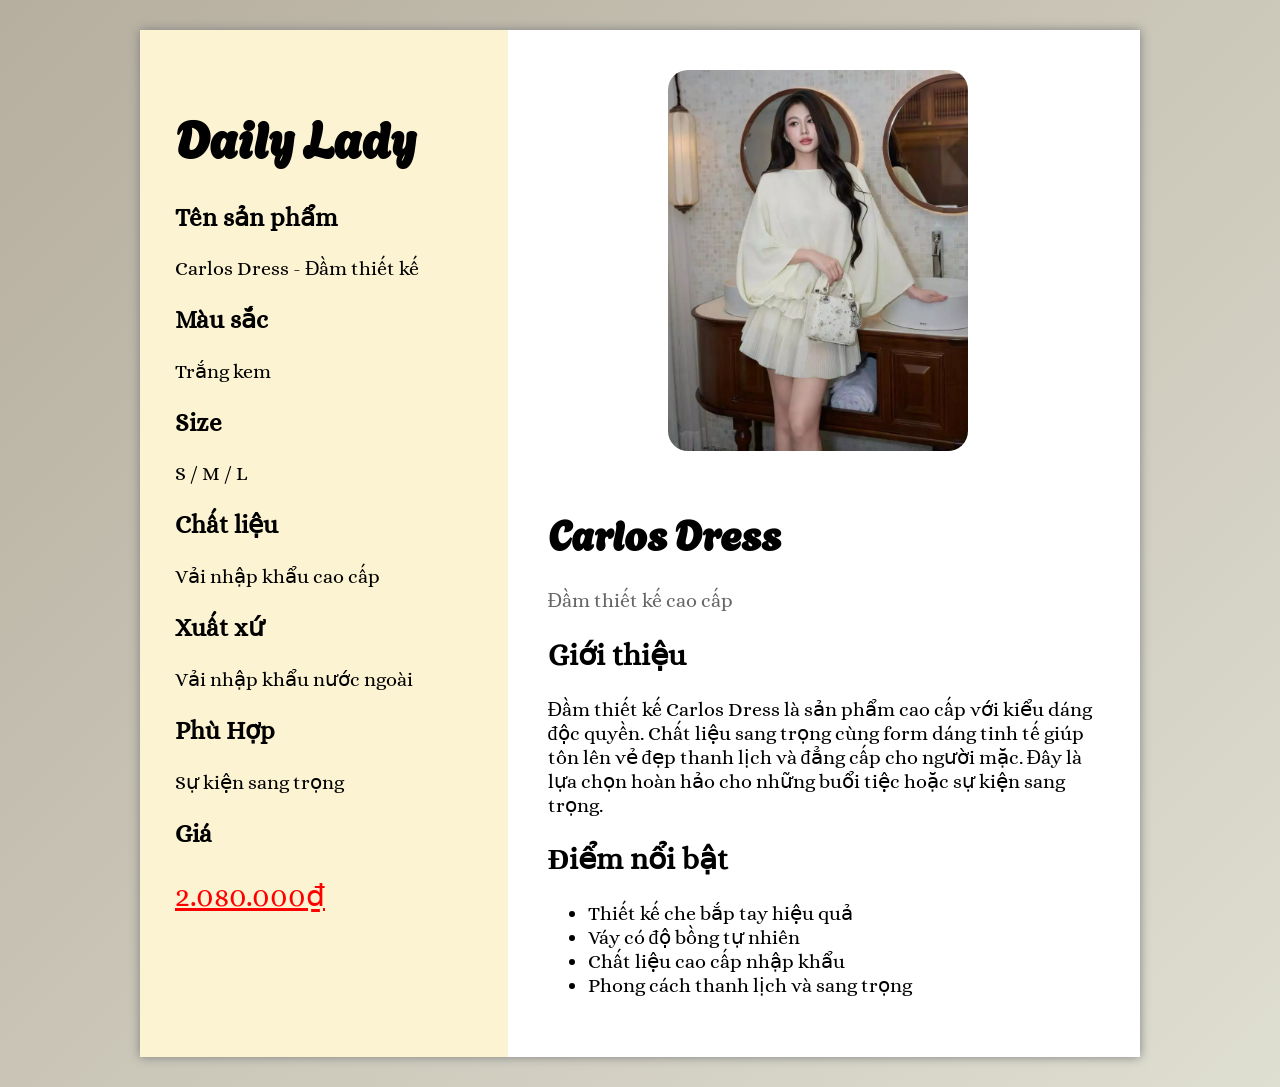
<file: html/chitietsanpham/sp09.html>
<!DOCTYPE html>
<html>
<head>
<meta charset="UTF-8">
<title>Carlos Dress</title>
<link rel="stylesheet" href="../../css/ddsp01.css">
</head>

<body style="background-color:white;">

<div class="page">

<div class="container">

    <!-- Trai -->
    <div style="background-color: #FBF3D1;" class="left">

        <h1>Daily Lady</h1>

        <div class="block">
            <h3>Tên sản phẩm</h3>
            <p>Carlos Dress - Đầm thiết kế</p>
        </div>

        <div class="block">
            <h3>Màu sắc</h3>
            <p>Trắng kem</p>
        </div>

        <div class="block">
            <h3>Size</h3>
            <p>S / M / L</p>
        </div>

        <div class="block">
            <h3>Chất liệu</h3>
            <p>Vải nhập khẩu cao cấp</p>
        </div>

        <div class="block">
            <h3>Xuất xứ</h3>
            <p>Vải nhập khẩu nước ngoài</p>
        </div>

        <div class="block">
            <h3>Phù Hợp</h3>
            <p>Sự kiện sang trọng</p>
        </div>

        <div class="block">
            <h3>Giá</h3>
            <p style="font-size: 30px;text-decoration: underline;color: red;" id="gia">2.080.000₫</p>
        </div>

    </div>


    <!-- phai-->
    <div class="right">

        <img src="../../images/va9.jpg" class="anh">

        <h1>Carlos Dress</h1>
        <p class="mota">Đầm thiết kế cao cấp</p>

        <h2>Giới thiệu</h2>

        <p>
        Đầm thiết kế Carlos Dress là sản phẩm cao cấp với kiểu dáng độc quyền. 
        Chất liệu sang trọng cùng form dáng tinh tế giúp tôn lên vẻ đẹp 
        thanh lịch và đẳng cấp cho người mặc. Đây là lựa chọn hoàn hảo 
        cho những buổi tiệc hoặc sự kiện sang trọng.
        </p>

        <h2>Điểm nổi bật</h2>

        <ul>
            <li>Thiết kế che bắp tay hiệu quả</li>
            <li>Váy có độ bồng tự nhiên</li>
            <li>Chất liệu cao cấp nhập khẩu</li>
            <li>Phong cách thanh lịch và sang trọng</li>
        </ul>

    </div>

</div>

</div>

</body>
</html>
</file>
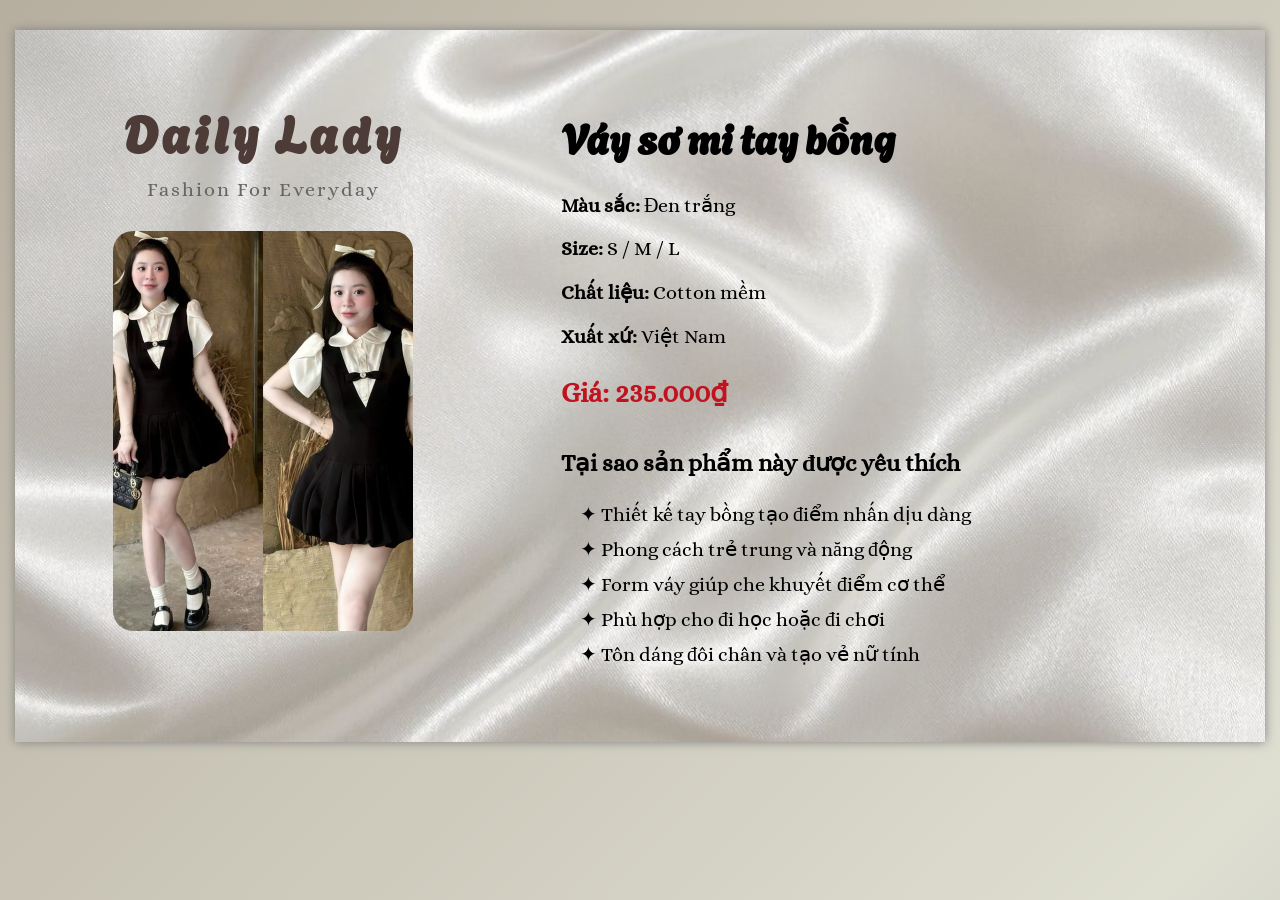
<file: html/chitietsanpham/sp10.html>
<!DOCTYPE html>
<html>
<head>
<meta charset="UTF-8">
<title>Daily Lady</title>
<link rel="stylesheet" href="../../css/ddsp02.css">
</head>

<body>

<div style="background-image: url(../../images/nen4.jpg); background-position: center;
     background-repeat: no-repeat; background-size: cover;" class="page">

<div class="container">

    <!-- trai -->
    <div class="left">

        <div class="shop">
            <h1 class="tenShop">Daily Lady</h1>
            <p class="slogan">Fashion For Everyday</p>
        </div>

        <img src="../../images/va10.jpg" class="anh">

    </div>


    <!-- phai -->
    <div class="right">

        <div class="thongtin">

            <h1>Váy sơ mi tay bồng</h1>

            <p><b>Màu sắc:</b> Đen trắng</p>
            <p><b>Size:</b> S / M / L</p>
            <p><b>Chất liệu:</b> Cotton mềm</p>
            <p><b>Xuất xứ:</b> Việt Nam</p>

            <p class="gia">Giá: 235.000₫</p>

        </div>

        <h2>Tại sao sản phẩm này được yêu thích</h2>

        <ul class="dacdiem">
            <li>Thiết kế tay bồng tạo điểm nhấn dịu dàng</li>
            <li>Phong cách trẻ trung và năng động</li>
            <li>Form váy giúp che khuyết điểm cơ thể</li>
            <li>Phù hợp cho đi học hoặc đi chơi</li>
            <li>Tôn dáng đôi chân và tạo vẻ nữ tính</li>
        </ul>

    </div>

</div>

</div>

</body>
</html>
</file>
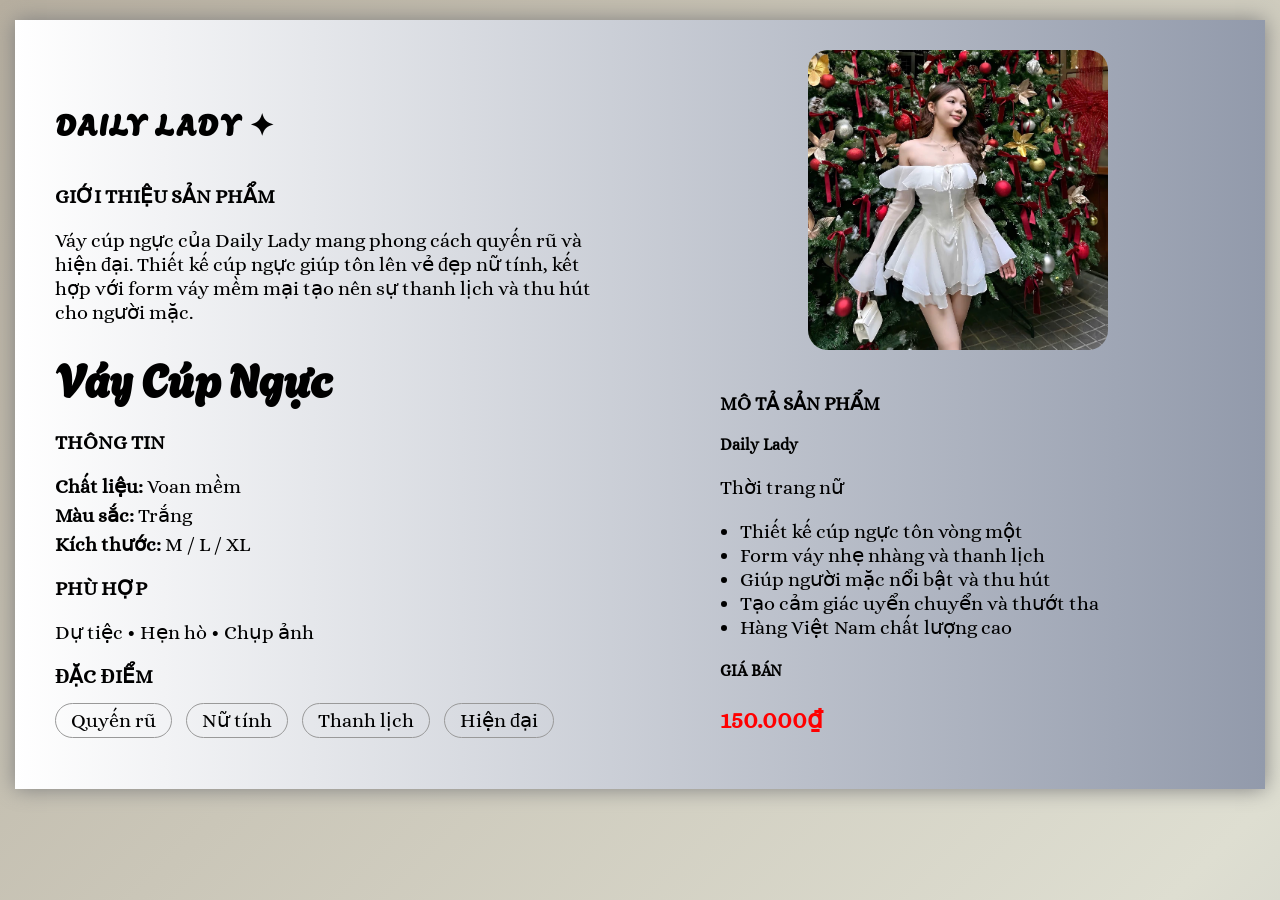
<file: html/chitietsanpham/sp11.html>
<!DOCTYPE html>
<html>
<head>
<meta charset="UTF-8">
<title>Daily Lady</title>
<link rel="stylesheet" href="../../css/ddsp03.css">
</head>

<body>

<div style="background:linear-gradient(to right,#ffffff,#929AAB);" class="khung">

    <!-- trai -->
    <div class="trai">

        <h4 class="shop">DAILY LADY ✦</h4>

        <h3>GIỚI THIỆU SẢN PHẨM</h3>

        <p class="mota">
        Váy cúp ngực của Daily Lady mang phong cách quyến rũ và hiện đại.
        Thiết kế cúp ngực giúp tôn lên vẻ đẹp nữ tính, kết hợp với form váy
        mềm mại tạo nên sự thanh lịch và thu hút cho người mặc.
        </p>

        <h1 class="ten">Váy Cúp Ngực</h1>

        <h3>THÔNG TIN</h3>

        <div class="info">
            <p><b>Chất liệu:</b> Voan mềm</p>
            <p><b>Màu sắc:</b> Trắng</p>
            <p><b>Kích thước:</b> M / L / XL</p>
        </div>

        <h3>PHÙ HỢP</h3>
        <p>Dự tiệc • Hẹn hò • Chụp ảnh</p>

        <h3>ĐẶC ĐIỂM</h3>

        <div class="tag">
            <span>Quyến rũ</span>
            <span>Nữ tính</span>
            <span>Thanh lịch</span>
            <span>Hiện đại</span>
        </div>

    </div>


    <!-- phai -->
    <div class="phai">

        <img src="../../images/va11.webp" alt="Váy">

        <div class="kinhnghiem">

            <h3>MÔ TẢ SẢN PHẨM</h3>

            <h4>Daily Lady</h4>
            <p>Thời trang nữ</p>

            <ul>
                <li>Thiết kế cúp ngực tôn vòng một</li>
                <li>Form váy nhẹ nhàng và thanh lịch</li>
                <li>Giúp người mặc nổi bật và thu hút</li>
                <li>Tạo cảm giác uyển chuyển và thướt tha</li>
                <li>Hàng Việt Nam chất lượng cao</li>
            </ul>

            <h4>GIÁ BÁN</h4>
            <p style="font-size: 25px;" class="gia">150.000₫</p>

        </div>

    </div>

</div>

</body>
</html>
</file>
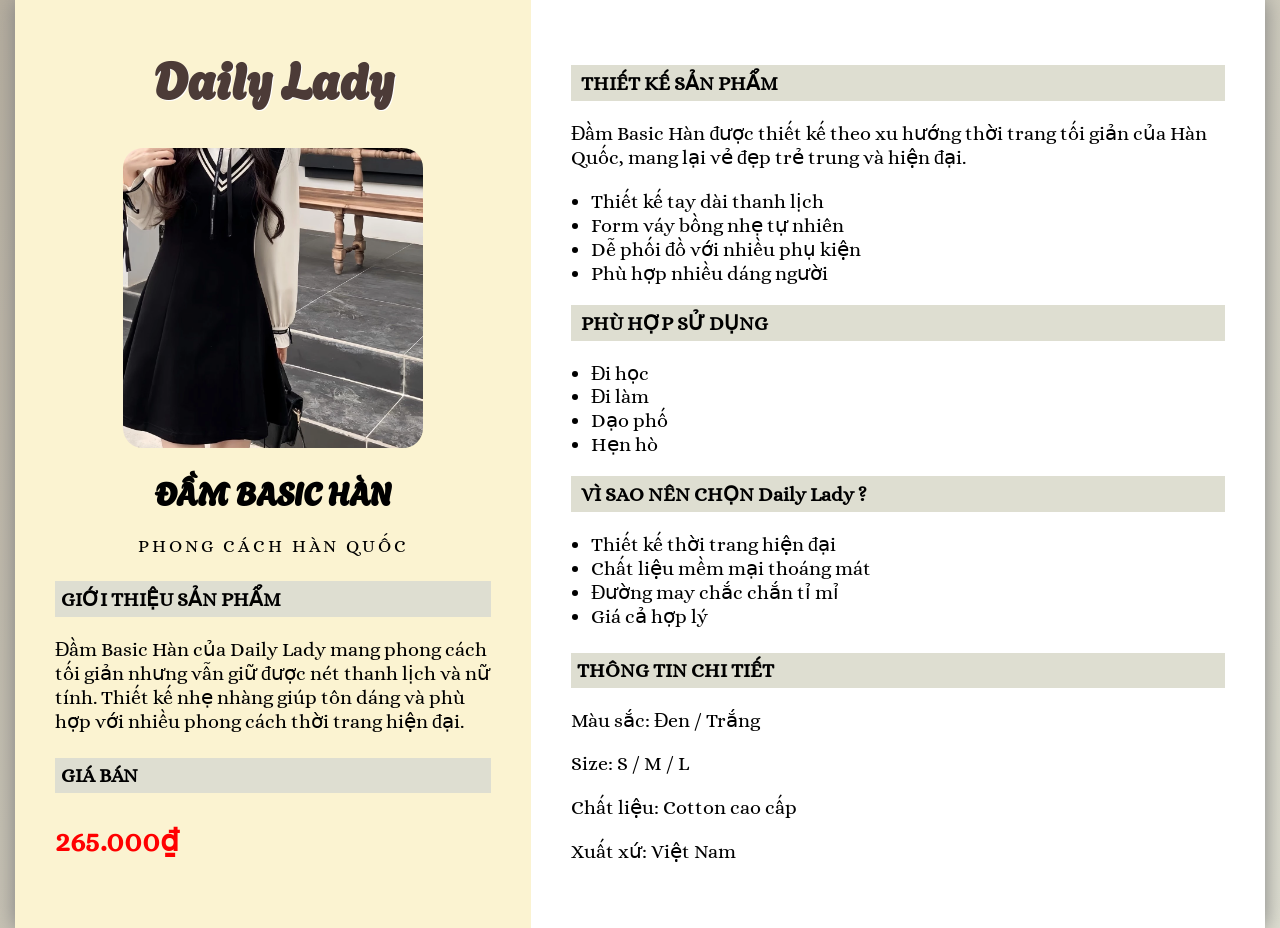
<file: html/chitietsanpham/sp12.html>
<!DOCTYPE html>
<html>
<head>
<meta charset="UTF-8">
<title>Daily Lady - Đầm Basic Hàn</title>
<link rel="stylesheet" href="../../css/ddsp04.css">
</head>

<body>

<div class="khung">

    <!-- trai -->
    <div style="background: #FBF3D1;" class="trai">
         <h1 class="shop">Daily Lady</h1>
        <img src="../../images/va12.webp" class="avatar">

        <h1 class="ten">ĐẦM BASIC HÀN</h1>
        <p class="chucdanh">PHONG CÁCH HÀN QUỐC</p>

        <div class="box">
            <h3 style="background-color: #DEDED1; color: black;">GIỚI THIỆU SẢN PHẨM</h3>
            <p>
            Đầm Basic Hàn của Daily Lady mang phong cách tối giản 
            nhưng vẫn giữ được nét thanh lịch và nữ tính. Thiết kế 
            nhẹ nhàng giúp tôn dáng và phù hợp với nhiều phong cách 
            thời trang hiện đại.
            </p>
        </div>

        <div class="box">
            <h3 style="background-color: #DEDED1; color: black;">GIÁ BÁN</h3>
            <p class="gia">265.000₫</p>
        </div>

    </div>

    <!-- phai -->
    <div class="phai">

        <div style="background-color: #DEDED1; color: black;" class="tieude">THIẾT KẾ SẢN PHẨM</div>

        <p>
        Đầm Basic Hàn được thiết kế theo xu hướng thời trang 
        tối giản của Hàn Quốc, mang lại vẻ đẹp trẻ trung và hiện đại.
        </p>

        <ul>
            <li>Thiết kế tay dài thanh lịch</li>
            <li>Form váy bồng nhẹ tự nhiên</li>
            <li>Dễ phối đồ với nhiều phụ kiện</li>
            <li>Phù hợp nhiều dáng người</li>
        </ul>


        <div style="background-color: #DEDED1; color: black;" class="tieude">PHÙ HỢP SỬ DỤNG</div>

        <ul>
            <li>Đi học</li>
            <li>Đi làm</li>
            <li>Dạo phố</li>
            <li>Hẹn hò</li>
        </ul>


        <div style="background-color: #DEDED1; color: black;" class="tieude">VÌ SAO NÊN CHỌN Daily Lady ?</div>

        <ul>
            <li>Thiết kế thời trang hiện đại</li>
            <li>Chất liệu mềm mại thoáng mát</li>
            <li>Đường may chắc chắn tỉ mỉ</li>
            <li>Giá cả hợp lý</li>
        </ul>

        <div class="box">
            <h3 style="background-color: #DEDED1; color: black;">THÔNG TIN CHI TIẾT</h3>
            <p>Màu sắc: Đen / Trắng</p>
            <p>Size: S / M / L</p>
            <p>Chất liệu: Cotton cao cấp</p>
            <p>Xuất xứ: Việt Nam</p>
        </div>

    </div>

</div>

</body>
</html>
</file>
<file: css/ddsp01.css>
@import url('https://fonts.googleapis.com/css2?family=Agbalumo&family=Alice&display=swap');
    @import url('https://fonts.googleapis.com/css2?family=Alice&display=swap');
    body{
    background: linear-gradient(135deg, #B6AE9F, #DEDED1, #929AAB, #F7F7F7);
    background-size: 300% 300%;
    animation: gradientMove 10s ease infinite;
     margin:0;
    font-family: "Alice";
    }
    @keyframes gradientMove {
        0% { background-position: 0% 50%; }
        50% { background-position: 100% 50%; }
        100% { background-position: 0% 50%; }
    }

/* khổ giấy ngang */

.page{
    width:1000px;
    background:white;
    margin:30px auto;
    box-shadow:0 0 10px gray;
}

/* chia cột */

.container{
    display:flex;
    height:100%;
}

/* bên trái */

.left{
    width:35%;
    padding:35px;
    font-size: 20px;
}

.left h3{
    font-size: 25px;
}
.left h1{
    font-size: 50px;
    margin-bottom:30px;
    font-family:"Agbalumo";
}
.block{
    margin-bottom:20px;
}

/* bên phải */

.right{
    width:65%;
    padding:40px;
    font-size: 20px;
}
.right h1{
     font-family:"Agbalumo";
}
.right h3{
    font-size: 25px;
}
.right img{
    margin-left: 120px;
    border-radius: 20px;
}

.anh{
    width:300px;
    margin-bottom:20px;
}

.mota{
    color:#666;
}
</file>
<file: css/ddsp02.css>
@import url('https://fonts.googleapis.com/css2?family=Agbalumo&family=Alice&display=swap');
    @import url('https://fonts.googleapis.com/css2?family=Alice&display=swap');
    body{
    background: linear-gradient(135deg, #B6AE9F, #DEDED1, #929AAB, #F7F7F7);
    background-size: 300% 300%;
    animation: gradientMove 10s ease infinite;
     margin:0;
    font-family: "Alice";
    }
    @keyframes gradientMove {
        0% { background-position: 0% 50%; }
        50% { background-position: 100% 50%; }
        100% { background-position: 0% 50%; }
    }

/* khổ giấy ngang */

.page{
    width:1250px;
    margin:30px auto;
    box-shadow:0 0 10px gray;
}

.container{
    display:flex;
    height:100%;
}

/* bên trái */

.left{
    width:40%;
    text-align:center;
    padding:30px;
}

/* tên shop */

.shop h2{
    margin:0;
}

.shop p{
    color:#666;
    margin-bottom:20px;
}

/* ảnh tròn */

.anh{
    width:300px;
    height:450 px;
    object-fit:cover;
    border-radius:20px;
}

/* bên phải */

.right{
    
    width:60%;
    padding:50px;
}

/* thông tin */

.thongtin{
    font-size: 20px;
    margin-bottom:40px;
}
.thongtin h1{
    
    font-family: "Agbalumo";
}

/* danh sách */

.dacdiem{
    list-style:"✦ ";
    font-size:20px;
    line-height:35px;
}

/* giá */

.gia{
    font-size:28px;
    color:#c1121f;
    font-weight:bold;
}
.shop{
    margin-bottom:30px;
}

.tenShop{
    font-family: "Agbalumo";
    font-size:50px;
    font-weight:bold;
    letter-spacing:4px;
    color:rgb(76, 59, 55);
    margin-bottom: 0;
    display:inline-block;
    padding-bottom:5px;
}

.slogan{
    color:#777;
    font-size:20px;
    letter-spacing:2px;
    margin-top:5px;
}
</file>
<file: css/ddsp03.css>
@import url('https://fonts.googleapis.com/css2?family=Agbalumo&family=Alice&display=swap');
    @import url('https://fonts.googleapis.com/css2?family=Alice&display=swap');
    body{
    background: linear-gradient(135deg, #B6AE9F, #DEDED1, #929AAB, #F7F7F7);
    background-size: 300% 300%;
    animation: gradientMove 10s ease infinite;
     margin:0;
    font-family: "Alice";
    }
    @keyframes gradientMove {
        0% { background-position: 0% 50%; }
        50% { background-position: 100% 50%; }
        100% { background-position: 0% 50%; }
    }

/* khung giấy ngang */
.khung{
    width:1250px;
    margin:auto;
    margin-top: 20px;
    display:flex;
    box-shadow:0 0 20px gray;
}

/* bên trái */
.trai{
    width:50%;
    padding:40px;
}
.trai h3{
    font-size: 20px;
}
.trai h4{
    font-family: "Agbalumo";
    font-size: 30px;
}
.trai p{
     font-size: 20px;
}

.shop{
    letter-spacing:2px;
}

.mota{
    font-size:20px;
    color:#000000;
}

.ten{
    font-family: "Agbalumo";
    font-size:45px;
    margin:20px 0;
}

.info p{
    font-size: 20px;
    margin:5px 0;
}

.tag span{
    border:1px solid #999;
    padding:5px 15px;
    border-radius:20px;
    margin-right:10px;
    font-size:20px;
}

/* bên phải */

.phai{
    width:50%;
    text-align:center;
    padding:30px;
}

.phai img{
    width:300px;
    border-radius:20px;
    margin-bottom:20px;
}

.kinhnghiem{
    text-align:left;
    padding:0 40px;
}
.kinhnghiem p{
    font-size: 20px;
}

ul{
    font-size: 20px;
    padding-left:20px;
}

.gia{
    font-size:50px;
    font-weight:bold;
    color: red;
}
</file>
<file: css/ddsp04.css>
@import url('https://fonts.googleapis.com/css2?family=Agbalumo&family=Alice&display=swap');
    @import url('https://fonts.googleapis.com/css2?family=Alice&display=swap');
    body{
    background: linear-gradient(135deg, #B6AE9F, #DEDED1, #929AAB, #F7F7F7);
    background-size: 300% 300%;
    animation: gradientMove 10s ease infinite;
     margin:0;
    font-family: "Alice";
    }
    @keyframes gradientMove {
        0% { background-position: 0% 50%; }
        50% { background-position: 100% 50%; }
        100% { background-position: 0% 50%; }
    }

/* khung giấy ngang */
.khung{
    width:1250px;
    margin:auto;
    display:flex;
    background:white;
    box-shadow:0 0 20px gray;
}

/* bên trái */
.trai{
    width:40%;
    background:#929AAB;
    padding:40px;
}

.trai h1{
    font-family: "Agbalumo";
}
.shop {
    text-shadow: 1px 1px 0 white;
    font-size: 50px;
    color: rgb(76, 59, 55);
    text-align: center;
    font-family: "Agbalumo";
    margin-top: 0;
    padding-top: 0;
   
}
.avatar{
    width:300px;
    height:300px;
    border-radius:20px;
    object-fit:cover;
    display:block;
    margin:auto;
}

.ten{
    text-align:center;
    margin-top:20px;
}

.chucdanh{
    text-align:center;
    letter-spacing:3px;
    font-size:18px;
}

.box{
    font-size: 20px;
    margin-top:25px;
}

.box h3{
    color: white;
    background:#393E46;
    padding:6px;
    font-size: 20px;
}

.gia{
    color: red;
    font-size:30px;
    font-weight:bold;
}

/* bên phải */

.phai{
    width:60%;
    padding:40px;
    margin-top: 10px;
}

.phai p{
    font-size: 20px;
}

.tieude{
    font-size: 20px;
    color: white;
    background:#393E46;
    padding:6px 10px;
    margin-top:15px;
    font-weight:bold;
}

ul{
    font-size: 20px;
    padding-left:20px;
}
</file>
